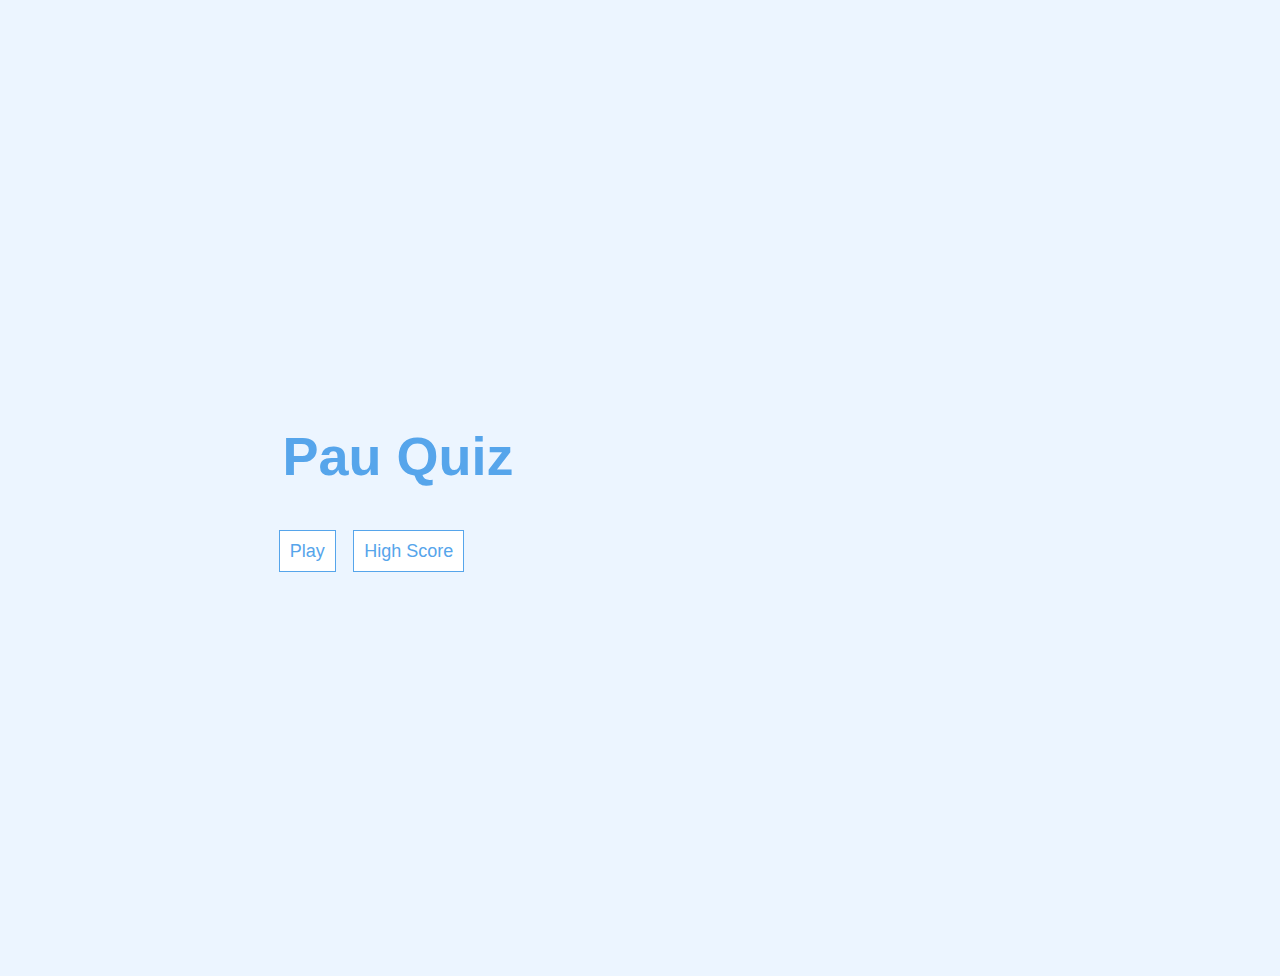
<file: index.html>
<!DOCTYPE html>
<html lang="en">
<head>
    <meta charset="UTF-8">
    <meta name="viewport" content="width=device-width, initial-scale=1.0">
    <meta http-equiv="X-UA-Compatible" content="ie=edge" />
    <title>Quiz Chunche - Project</title>
    <link rel="stylesheet" href="app.css">
	<link rel="shortcut icon" href="logo.jpg" type="image/x-icon">
</head>
<body>
    <div class="container">
        <div id="home" class="flex-center flex-column">
            <h1>Pau Quiz</h1>
            <a class="btn" href="game.html">Play</a>
            <a class="btn" href="highscores.html">High Score</a>
        </div>
    </div>
</body>
</html>
</file>
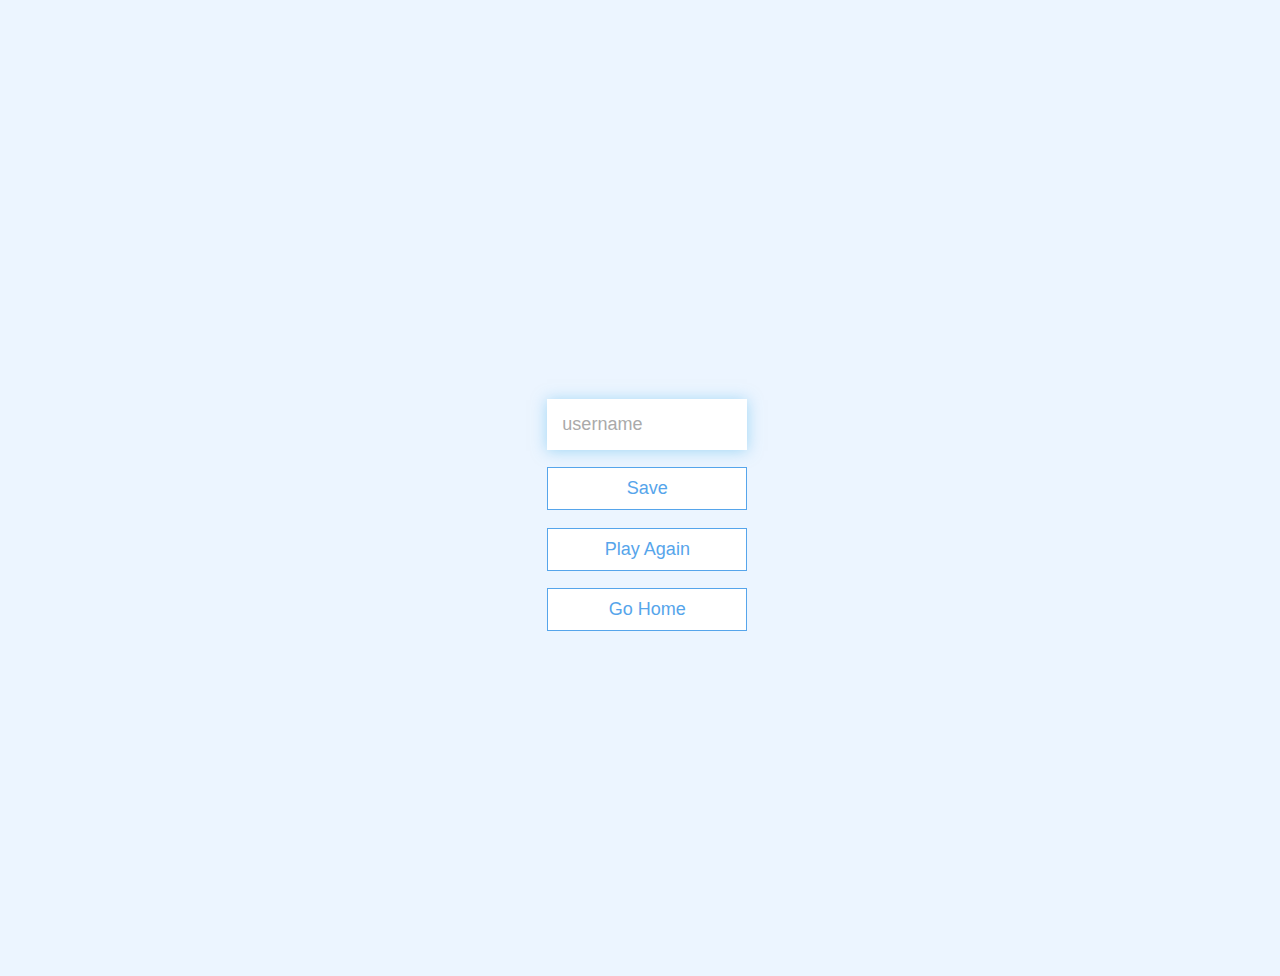
<file: end.html>
<!DOCTYPE html>
<html lang="en">
<head>
    <meta charset="UTF-8">
    <meta name="viewport" content="width=device-width, initial-scale=1.0">
    <meta http-equiv="X-UA-Compatible" content="ie=edge">
    <title>Congrats!</title>
    <link rel="stylesheet" href="app.css">
	<link rel="stylesheet" href="game.css">
	<link rel="shortcut icon" href="logo.jpg" type="image/x-icon">
</head>
<body>
      <div class="container">
      <div id="end" class="flex-center flex-column">
        <h1 id="finalScore"></h1>
        <form>
          <input
            type="text"
            name="username"
            id="username"
            placeholder="username"
          />
          <button
            type="submit"
            class="btn"
            id="saveScoreBtn"
            onclick="saveHighScore(event)"
            disabled
          >
            Save
          </button>
			<a class="btn" href="game.html">Play Again</a>
			<a class="btn" href="index.html">Go Home</a>
        </form>
      </div>
    </div>
    <script src="end.js"></script>
  </body>
</html>
</file>
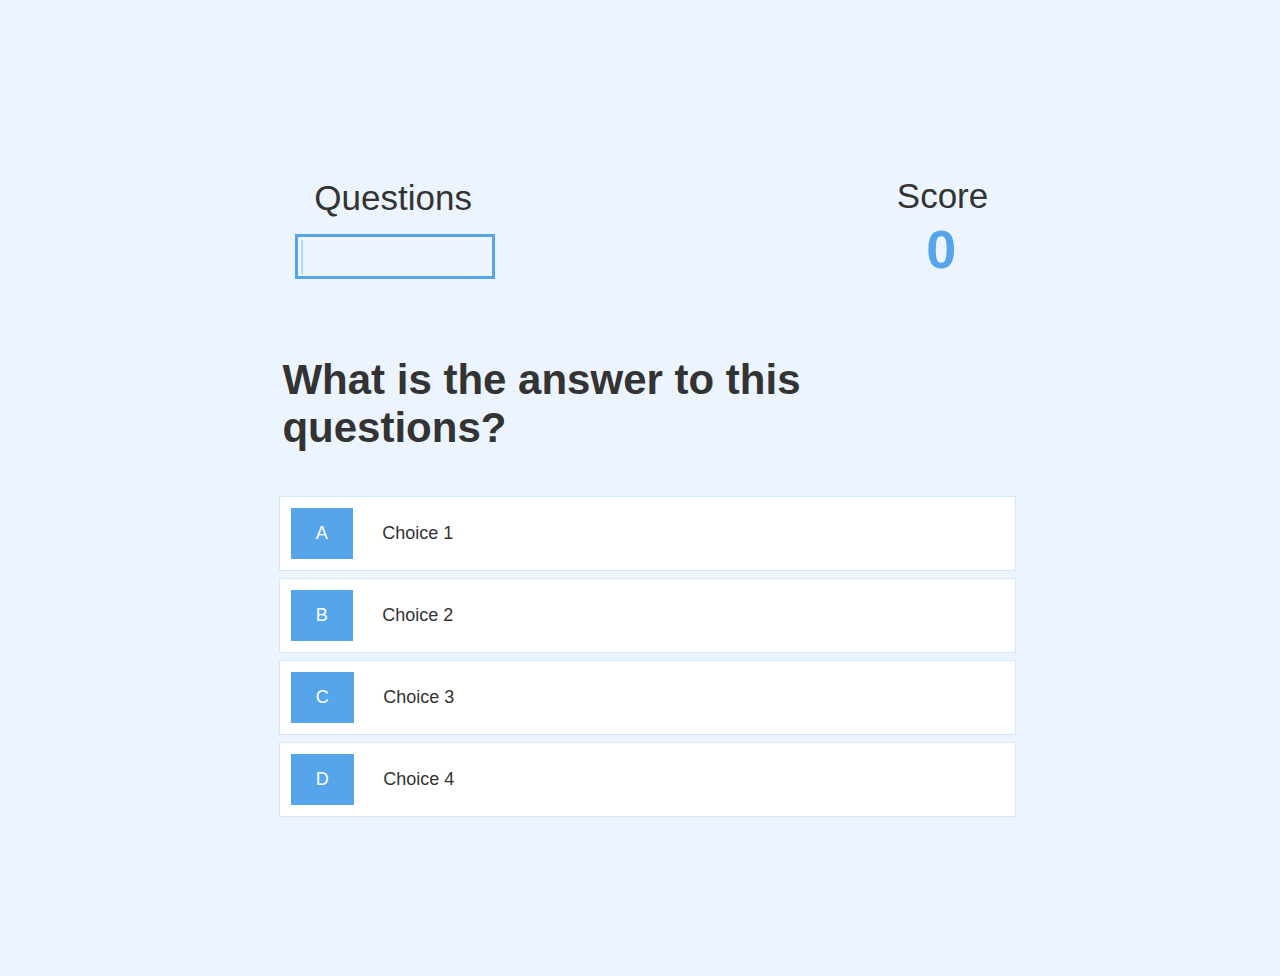
<file: game.html>
<!DOCTYPE html>
<html lang="en">
<head>
    <meta charset="UTF-8">
    <meta name="viewport" content="width=device-width, initial-scale=1.0">
    <meta http-equiv="X-UA-Compatible" content="ie=edge">
    <title>Game!</title>
    <link rel="stylesheet" href="app.css">
    <link rel="stylesheet" href="game.css">
	<link rel="shortcut icon" href="logo.jpg" type="image/x-icon">
</head>
<body>
     <div class="container">
      <div id="game" class="justify-center flex-column">
        <div id="hud">
          <div id="hud-item">
            <p id="progressText" class="hud-prefix">
              Questions
            </p>
            <div id="progressBar">
              <div id="progressBarFull"></div>
            </div>
          </div>
          <div id="hud-item">
            <p class="hud-prefix">
              Score
            </p>
            <h1 class="hud-main-text" id="score">
              0
            </h1>
          </div>
        </div>
        <h2 id="question">What is the answer to this questions?</h2>
        <div class="choice-container">
          <p class="choice-prefix">A</p>
          <p class="choice-text" data-number="1">Choice 1</p>
        </div>
        <div class="choice-container">
          <p class="choice-prefix">B</p>
          <p class="choice-text" data-number="2">Choice 2</p>
        </div>
        <div class="choice-container">
          <p class="choice-prefix">C</p>
          <p class="choice-text" data-number="3">Choice 3</p>
        </div>
        <div class="choice-container">
          <p class="choice-prefix">D</p>
          <p class="choice-text" data-number="4">Choice 4</p>
        </div>
      </div>
    </div>
    <script src="game.js"></script>
  </body>
</html>
</file>
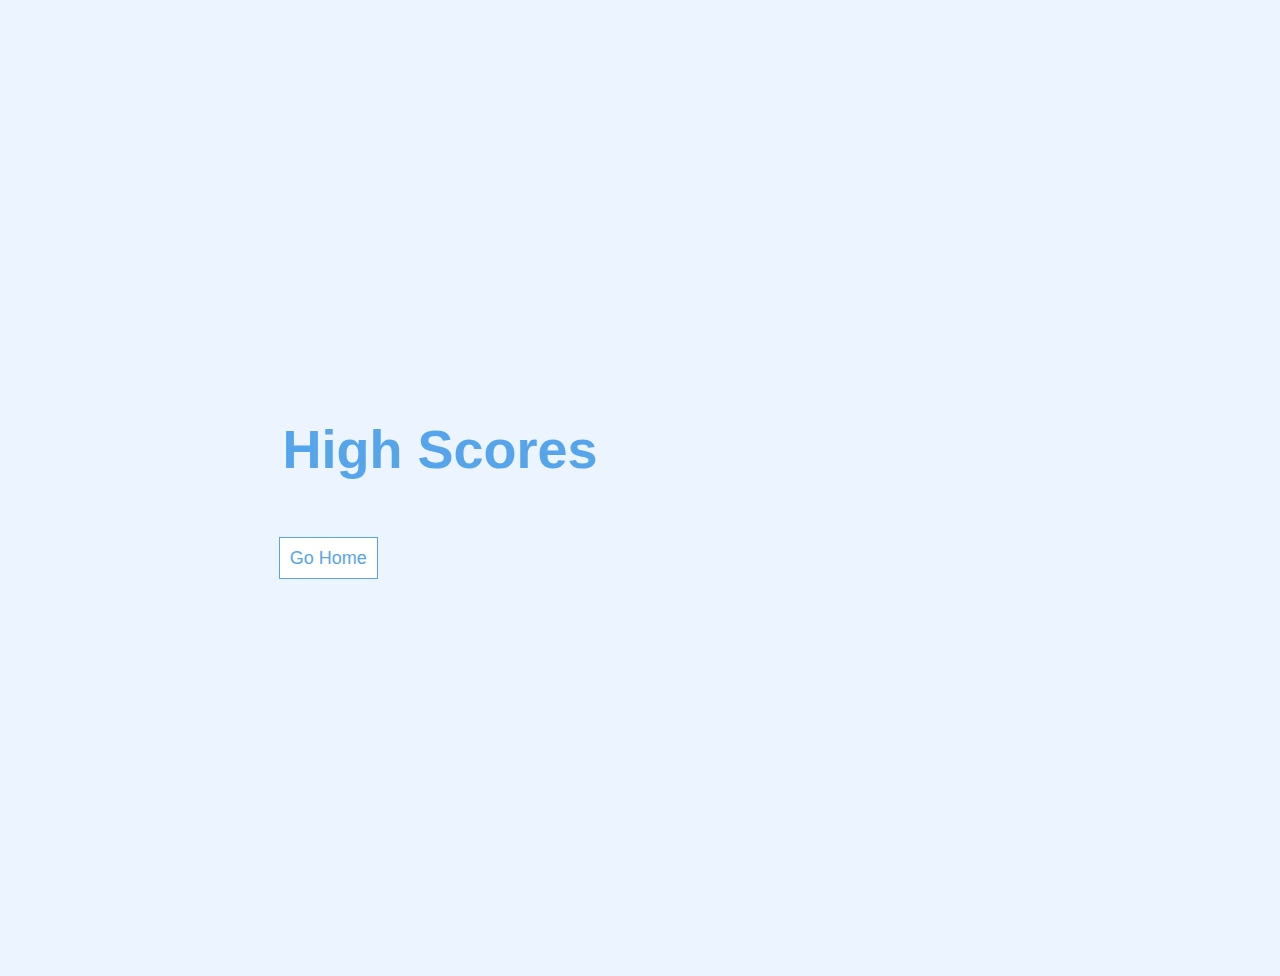
<file: highscores.html>
<!DOCTYPE html>
<html lang="en">
<head>
    <meta charset="UTF-8">
    <meta name="viewport" content="width=device-width, initial-scale=1.0">
	<link rel="stylesheet" href="app.css">
	<link rel="shortcut icon" href="logo.jpg" type="image/x-icon">
    <title>High Scores</title>
</head>
<body>
     <div class="container">
      <div id="highScores" class="flex-center flex-column">
        <h1 id="finalScore">High Scores</h1>
        <ul id="highScoresList"></ul>
        <a class="btn" href="index.html">Go Home</a>
      </div>
    </div>
    <script src="highscores.js"></script>
</body>
</html>
</file>
<file: app.css>
/*
 * Principal style for the game pau quiz
 */

:root {
    background-color: #ecf5ff;
    font-size:  62.5%;
}

* {
    box-sizing: border-box;
    font-family: Arial, Helvetica, sans-serif;
    margin: 1%;
    padding: 0.5%;
    color: #333;
}

h1,h2,h3,h4,h5{
    margin-bottom: 1rem;
}

h1 {
    font-size:  5.4rem;
    color: #56a5eb;
    margin-bottom: 5rem;
}

h1 > span {
    font-size: 2.4rem;
    font-weight: 500;
}
  
h2 {
    font-size: 4.2rem;
    margin-bottom: 4rem;
    font-weight: 700;
}
  
h3 {
    font-size: 2.8rem;
    font-weight: 500;
}


/* Container */

.container {
    width: 100vw;
    height: 100vh;
    display: flex;
    justify-content: center;
    align-items: center;
    max-width: 80rem;
    margin: 0 auto; 
	padding: 2rem;	
}

.container > * {
    width: 100%;
}

.flex-colum{
    display: flex;
    flex-direction: column;
}

.flex-center {
    justify-content: center;
    align-items: center;
}


.justify-center {
    justify-content: center;
}
  
.text-center {
    text-align: center;
}
  
.hidden {
    display: none;
}

/* Buttons */
.btn {
    font-size: 1.8rem;
    padding: 1rem 1rem;
    width: 20rem;
    text-align: center;
    border: 0.1rem solid #56a5eb;
    margin-bottom: 1rem;
    text-decoration: none;
    color: #56a5eb;
    background-color: white;
}
  
.btn:hover {
    cursor: pointer;
    box-shadow: 0 0.4rem 1.4rem 0 rgba(86, 185, 235, 0.5);
    transform: translateY(-0.1rem);
    transition: transform 150ms;
}
  
.btn[disabled]:hover {
    cursor: not-allowed;
    box-shadow: none;
    transform: none;
}

/* Form */
form {
  width: 100%;
  display: flex;
  flex-direction: column;
  align-items: center;
}

input {
  margin-bottom: 1rem;
  width: 20rem;
  padding: 1.5rem;
  font-size: 1.8rem;
  border: none;
  box-shadow: 0 0.1rem 1.4rem 0 rgba(86, 185, 235, 0.5);
}

input::placeholder {
  color: #aaa;
}
</file>
<file: game.css>
/*
 *  Style at the game page
 */

.choice-container {
    display: flex;
    margin-bottom: 0.5rem;
    width: 100%;
    font-size: 1.8rem;
    border: 0.1rem solid rgb(86, 165, 235, 0.25);
    background-color: white;
  }
  
  .choice-container:hover {
    cursor: pointer;
    box-shadow: 0 0.4rem 1.4rem 0 rgba(86, 185, 235, 0.5);
    transform: translateY(-0.1rem);
    transition: transform 150ms;
  }
  
  .choice-prefix {
    padding: 1.5rem 2.5rem;
    background-color: #56a5eb;
    color: white;
  }
  
  .choice-text {
    padding: 1.5rem;
  }
  
  
.correct {
  background-color: #28a745;
}

.incorrect {
  background-color: #dc3545;
}

/* HUD */

#hud {
  display: flex;
  justify-content: space-between;
}

.hud-prefix {
  text-align: center;
  font-size: 3.5rem;
}

.hud-main-text{
  text-align: center;
}

#progressBar {
  width: 20rem;
  height: 4.5rem;
  border: 0.3rem solid #56a5eb;
  margin-top: 1.5rem;
}

#progressBarFull {
  height: 3.4rem;
  background-color: #00a5eb45;
  width: 0%;
}

/* Loader */
#loader {
  border: 1.6rem solid white;
  border-radius: 50%;
  border-top: 1.6rem solid #56a5eb;
  width: 12rem;
  height: 12rem;
  animation: spin 2s linear infinite;
}

@keyframes spin {
  0% {
    transform: rotate(0deg);
  }
  100% {
    transform: rotate(360deg);
  }
}
</file>
